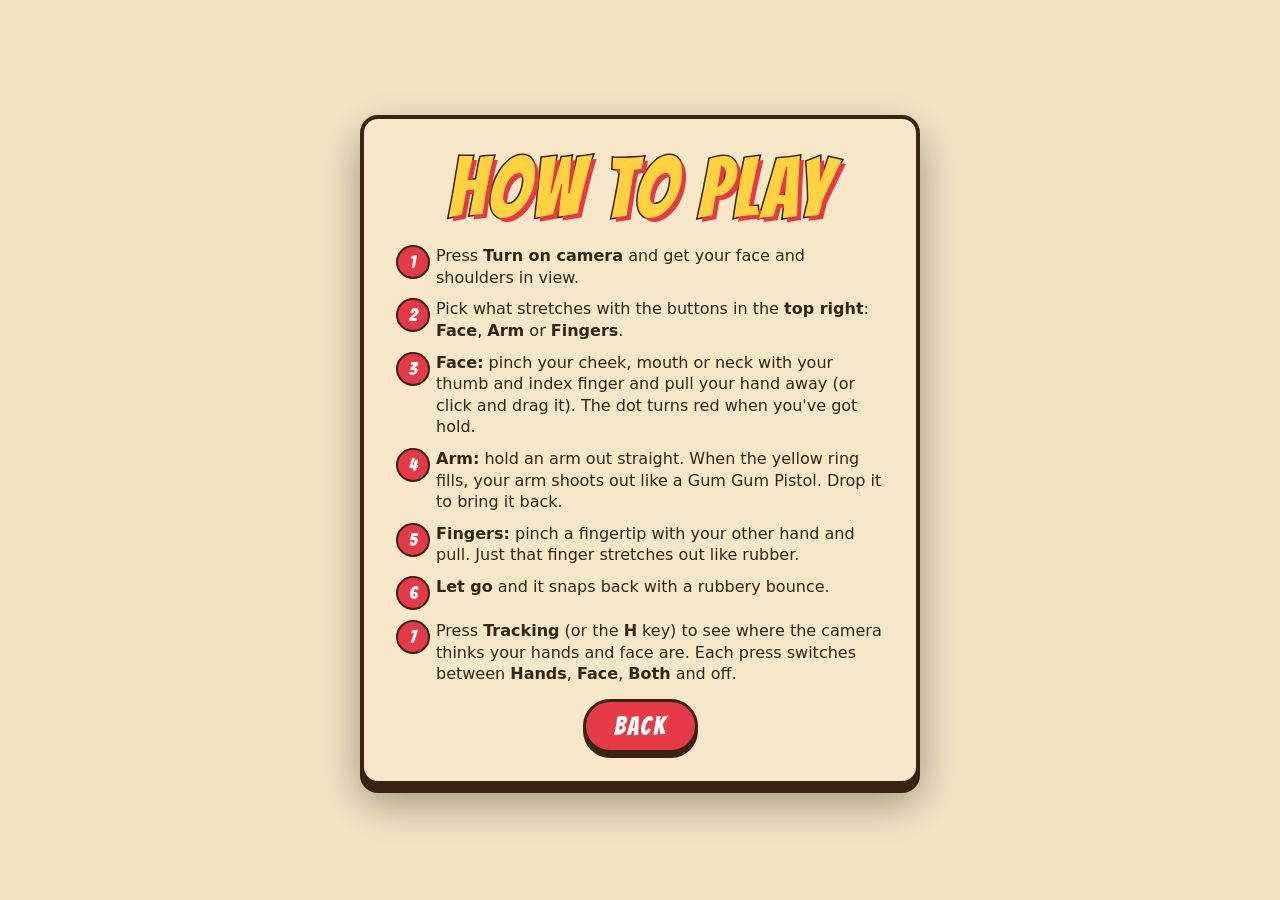
<file: instructions.html>
<!doctype html>
<html lang="en">
<head>
  <meta charset="utf-8" />
  <meta name="viewport" content="width=device-width, initial-scale=1" />
  <title>How to Play</title>
  <link rel="preconnect" href="https://fonts.googleapis.com" />
  <link rel="preconnect" href="https://fonts.gstatic.com" crossorigin />
  <link rel="stylesheet" href="https://fonts.googleapis.com/css2?family=Bangers&display=swap" />
  <link rel="stylesheet" href="style.css" />
</head>
<body>
  <div id="start">
    <div class="card">
      <h1>HOW TO PLAY</h1>
      <ol class="how">
        <li><span>Press <b>Turn on camera</b> and get your face and shoulders in view.</span></li>
        <li><span>Pick what stretches with the buttons in the <b>top right</b>: <b>Face</b>, <b>Arm</b> or <b>Fingers</b>.</span></li>
        <li><span><b>Face:</b> pinch your cheek, mouth or neck with your thumb and index finger and pull your hand away (or click and drag it). The dot turns red when you've got hold.</span></li>
        <li><span><b>Arm:</b> hold an arm out straight. When the yellow ring fills, your arm shoots out like a Gum Gum Pistol. Drop it to bring it back.</span></li>
        <li><span><b>Fingers:</b> pinch a fingertip with your other hand and pull. Just that finger stretches out like rubber.</span></li>
        <li><span><b>Let go</b> and it snaps back with a rubbery bounce.</span></li>
        <li><span>Press <b>Tracking</b> (or the <b>H</b> key) to see where the camera thinks your hands and face are. Each press switches between <b>Hands</b>, <b>Face</b>, <b>Both</b> and off.</span></li>
      </ol>
      <a class="button" href="index.html">back</a>
    </div>
  </div>

</body>
</html>
</file>
<file: style.css>
* { box-sizing: border-box; }

html, body {
  margin: 0;
  height: 100%;
  background: #111;
  color: #fff;
  font-family: system-ui, sans-serif;
  overflow: hidden;
}

#stage {
  position: fixed;
  inset: 0;
  display: grid;
  place-items: center;
}

#stage canvas {
  grid-area: 1 / 1;
  touch-action: none;
}

#hud { pointer-events: none; }

/* face / arm / fingers picker and the tracking switch, top right */
#controls {
  position: fixed;
  top: 16px;
  right: 16px;
  display: flex;
  flex-wrap: wrap;
  justify-content: flex-end;
  gap: 10px;
}

#controls button {
  font-family: 'Bangers', system-ui, sans-serif;
  font-size: 20px;
  letter-spacing: 1.5px;
  padding: 6px 16px;
  border: 3px solid #3a2214;
  border-radius: 999px;
  background: #fff8e6;
  color: #3a2214;
  box-shadow: 0 4px 0 #3a2214;
  cursor: pointer;
}

#controls .modes { display: flex; gap: 6px; }

#controls button.on { background: #e63946; color: #fff; }
#controls #tracking.on { background: #7b2cbf; color: #fff; }
#controls button:active { transform: translateY(3px); box-shadow: 0 1px 0 #3a2214; }

#cam { display: none; }

/* plain tan background, so the sign and the chest stand out */
#start {
  position: fixed;
  inset: 0;
  display: grid;
  place-items: center;
  padding: 16px;
  overflow-y: auto; /* the card can be taller than a phone screen */
  text-align: center;
  background: #f3e3c3;
}

/* the devil fruit rain, behind the sign and chest */
#fruits {
  position: absolute;
  inset: 0;
  width: 100%;
  height: 100%;
}

#start .card {
  position: relative;
  display: flex;
  flex-direction: column;
  align-items: center;
  gap: 14px;
  width: min(100%, 560px);
  padding: 28px 32px;
  background: #f6e7c8;
  color: #3a2214;
  border: 4px solid #3a2214;
  border-radius: 18px;
  box-shadow: 0 8px 0 #3a2214, 0 18px 40px rgba(0, 0, 0, 0.35);
}

#start h1 {
  margin: 0;
  font-family: 'Bangers', system-ui, sans-serif;
  font-weight: 400;
  font-size: clamp(40px, 10vw, 84px);
  line-height: 1;
  letter-spacing: 3px;
  color: #ffd23f;
  -webkit-text-stroke: 3px #3a2214;
  paint-order: stroke fill;
  text-shadow: 4px 4px 0 #e63946;
}

/* the title sign. it stretches like rubber when you point at it */
#start h1.sign {
  width: min(100%, 500px);
  text-shadow: none;
  -webkit-text-stroke: 0;
}

#start h1.sign svg {
  display: block;
  width: 100%;
  height: auto;
  overflow: visible;
  transform-origin: 15% 60%;
}

@media (prefers-reduced-motion: no-preference) {
  #start h1.sign:hover svg { animation: boing 0.6s ease-out; }
}

@keyframes boing {
  0% { transform: scaleX(1); }
  25% { transform: scaleX(1.18) scaleY(0.9); }
  45% { transform: scaleX(0.94) scaleY(1.04); }
  65% { transform: scaleX(1.04) scaleY(0.98); }
  100% { transform: scaleX(1); }
}

#start p { margin: 0; font-weight: 600; }

/* numbered how-to steps, each with a round red number badge */
#start .how {
  counter-reset: step;
  list-style: none;
  margin: 0;
  padding: 0;
  display: flex;
  flex-direction: column;
  gap: 10px;
  text-align: left;
  font-weight: 500;
  line-height: 1.35;
}

#start .how li {
  counter-increment: step;
  display: grid;
  grid-template-columns: 30px 1fr;
  gap: 10px;
  align-items: start;
}

#start .how li::before {
  content: counter(step);
  display: grid;
  place-items: center;
  width: 30px;
  height: 30px;
  border: 2px solid #3a2214;
  border-radius: 50%;
  background: #e63946;
  color: #fff;
  font-family: 'Bangers', system-ui, sans-serif;
  font-size: 18px;
  line-height: 1;
}

#start button,
#start .button {
  font: inherit;
  font-family: 'Bangers', system-ui, sans-serif;
  font-size: 26px;
  letter-spacing: 2px;
  padding: 10px 28px;
  border: 3px solid #3a2214;
  border-radius: 999px;
  background: #e63946;
  color: #fff;
  box-shadow: 0 5px 0 #3a2214;
  cursor: pointer;
  transition: transform 0.1s, box-shadow 0.1s;
}

#start .button { text-decoration: none; }

#start button:hover,
#start .button:hover { transform: translateY(-2px); box-shadow: 0 7px 0 #3a2214; }
#start button:active,
#start .button:active { transform: translateY(4px); box-shadow: 0 1px 0 #3a2214; }

/* the quieter "how to play" link under the main button */
#start .secondary {
  font-family: 'Bangers', system-ui, sans-serif;
  font-size: 20px;
  letter-spacing: 1.5px;
  padding: 6px 20px;
  border: 3px solid #3a2214;
  border-radius: 999px;
  background: #fff8e6;
  color: #3a2214;
  text-decoration: none;
  box-shadow: 0 4px 0 #3a2214;
  transition: transform 0.1s, box-shadow 0.1s;
}

#start .secondary:hover { transform: translateY(-2px); box-shadow: 0 6px 0 #3a2214; }
#start .secondary:active { transform: translateY(3px); box-shadow: 0 1px 0 #3a2214; }

#start small { opacity: 0.75; min-height: 1em; }

/* ---------- the start screen: the sign, then the fruit in its chest ---------- */

#start .showcase {
  position: relative;
  display: flex;
  flex-direction: column;
  align-items: center;
  gap: 12px;
  width: min(100%, 520px);
}

#start .chest {
  display: block;
  width: min(100%, 340px);
  height: auto;
  overflow: visible;
  filter: drop-shadow(0 10px 14px rgba(0, 0, 0, 0.35));
}

/* the cream pill behind the hint, so it's readable over the town */
#start .tagline {
  padding: 6px 14px;
  background: #f6e7c8;
  color: #3a2214;
  border: 3px solid #3a2214;
  border-radius: 999px;
}

#start .showcase small { color: #3a2214; }

.chest .fruit,
.chest .spark {
  transform-box: fill-box;
  transform-origin: center;
}

@media (prefers-reduced-motion: no-preference) {
  /* the fruit floats on its cushion and the sparkles twinkle */
  .chest .fruit { animation: float 2.4s steps(4) infinite; }
  .chest .spark { animation: twinkle 1.8s steps(2) infinite; }
  .chest .spark:nth-child(2) { animation-delay: 0.6s; }
  .chest .spark:nth-child(3) { animation-delay: 1.2s; }
  .chest .spark:nth-child(4) { animation-delay: 0.3s; }
}

@keyframes float {
  0%, 100% { transform: translateY(0); }
  50% { transform: translateY(-2px); }
}

@keyframes twinkle {
  0%, 100% { opacity: 1; transform: scale(1); }
  50% { opacity: 0.2; transform: scale(0.5); }
}
</file>
